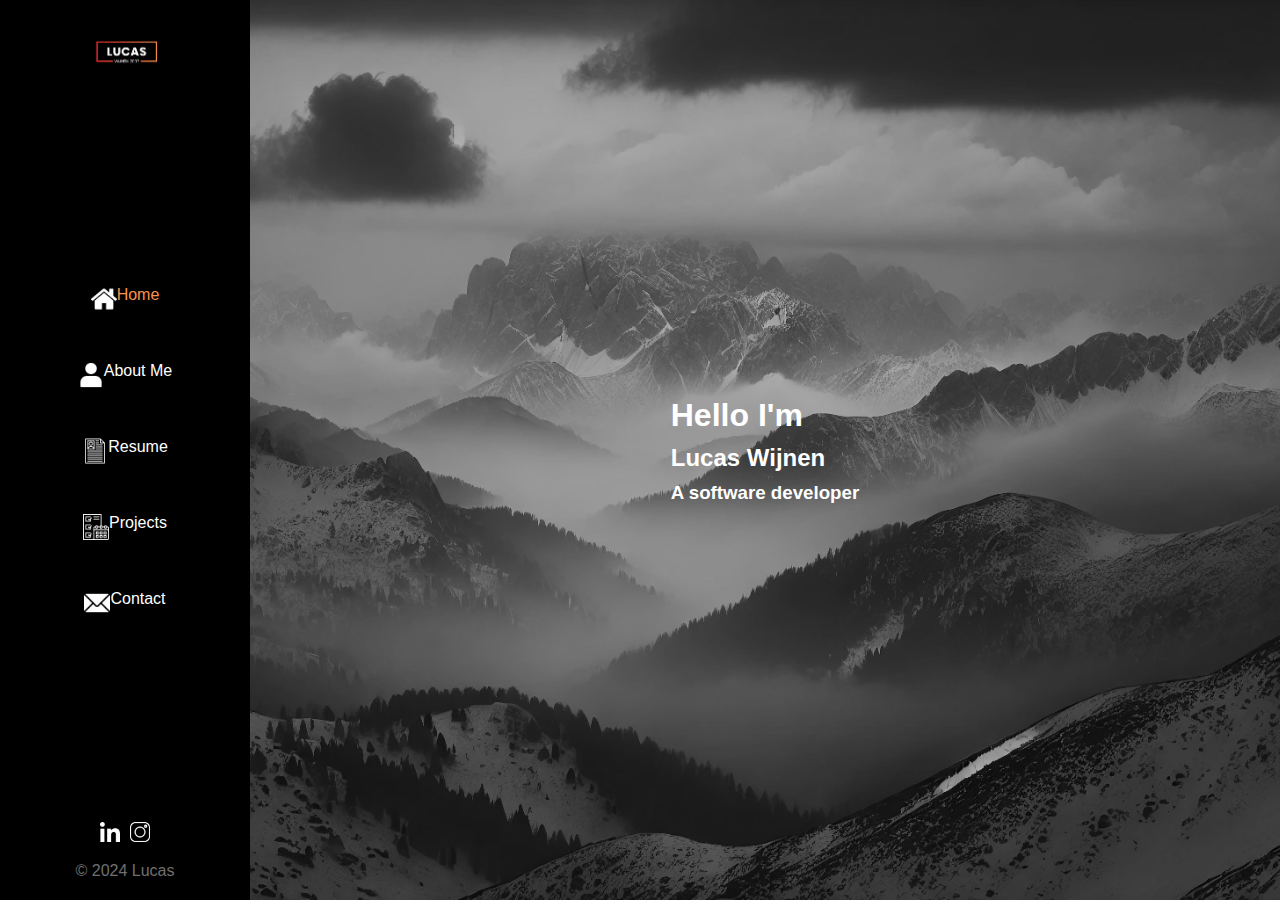
<file: index.html>
<!DOCTYPE html>
<html lang="en">

<head>
  <meta charset="UTF-8">
  <meta name="viewport" content="width=device-width, initial-scale=1.0">
  <title>Portfolio-LucasWijnen</title>
  <link rel="stylesheet" href="css/style.css">
  <link rel="preconnect" href="https://fonts.googleapis.com">
  <link rel="preconnect" href="https://fonts.gstatic.com" crossorigin>
  <link href="https://fonts.googleapis.com/css2?family=Average+Sans&display=swap" rel="stylesheet">
  <script>
    function myFunction() {
      var x = document.getElementById("myLinks");
      x.style.display = x.style.display === "block" ? "none" : "block";
    }
  </script>
</head>

<body>
  <div class="hoofd-container">
    <header>
      <div class="Menu-container">
        <img src="plaatjes/image.png" alt="logo">
        <nav class="nav-menu">
          <a class="flex" href="index.html">
            <img class="icon" src="plaatjes/home.png" alt="home icon">
            <span class="rood">Home</span>
          </a>
          <a class="flex" href="pages/about-me.html">
            <img class="icon" src="plaatjes/user.png" alt="about me icon">
            About Me
          </a>
          <a class="flex" href="pages/resume.html">
            <img class="icon" src="plaatjes/resume.png" alt="resume icon">
            Resume
          </a>
          <a class="flex" href="pages/projects.html">
            <img class="icon" src="plaatjes/projects.png" alt="projects icon">
            Projects
          </a>
          <a class="flex" href="pages/contact.html">
            <img class="icon" src="plaatjes/contact.png" alt="contact icon">
            Contact
          </a>
        </nav>

        <div class="gemaakt">
          <div class="social">
            <a href="https://www.linkedin.com/in/lucas-wijnen-214432359/" target="_blank">
              <img src="plaatjes/linkedin.png" alt="Linkedin">
            </a>
            <a href="https://www.instagram.com/lucaswijnen" target="_blank">
              <img src="plaatjes/instagram.png" alt="Instagram">
            </a>
          </div>
          © 2024 Lucas
        </div>
      </div>
    </header>

    <img onclick="myFunction()" class="none" src="plaatjes/hamburger.png" alt="hamburger">
    <div id="myLinks" class="hamburger">
      <img onclick="myFunction()" class="none" src="plaatjes/hamburger.png" alt="hamburger">
      <div class="hamburger-nav">
        <img src="plaatjes/image.png" alt="logo">
        <a class="flex" href="index.html">
          <img class="icon" src="plaatjes/home.png" alt="home icon">
          <span class="rood">Home</span>
        </a>
        <a class="flex" href="pages/about-me.html">
          <img class="icon" src="plaatjes/user.png" alt="about me icon">
          About Me
        </a>
        <a class="flex" href="pages/resume.html">
          <img class="icon" src="plaatjes/resume.png" alt="resume icon">
          Resume
        </a>
        <a class="flex" href="pages/projects.html">
          <img class="icon" src="plaatjes/projects.png" alt="projects icon">
          Projects
        </a>
        <a class="flex" href="pages/contact.html">
          <img class="icon" src="plaatjes/contact.png" alt="contact icon">
          Contact
        </a>
      </div>
    </div>

    <main class="main-container">
      <div class="text-container">
        <div class="mid-text">
          <h1>Hello I'm</h1>
          <h2>Lucas Wijnen</h2>
          <h3>A software developer</h3>
        </div>
      </div>
    </main>
  </div>
</body>

</html>
</file>
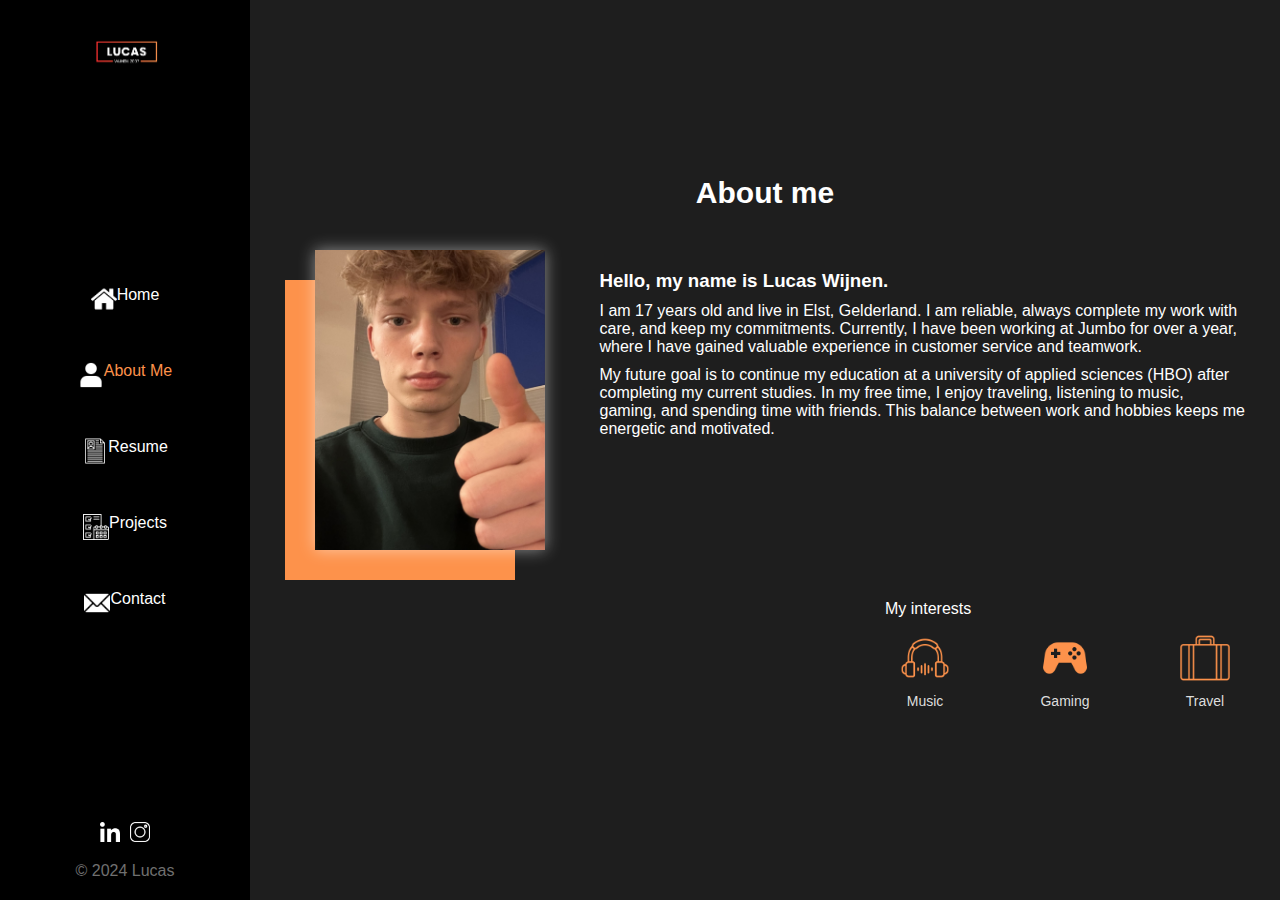
<file: pages/about-me.html>
<!DOCTYPE html>
<html lang="en">

<head>
  <meta charset="UTF-8">
  <meta name="viewport" content="width=device-width, initial-scale=1.0">
  <title>About Me</title>
  <link rel="stylesheet" href="../css/pages.css">
</head>

<body>
  <header>
    <div class="Menu-container">
      <img src="../plaatjes/image.png" alt="logo">
      <nav class="nav-menu">
        <a class="flex" href="../index.html">
          <img class="icon" src="../plaatjes/home.png" alt="home icon">
          Home
        </a>
        <a class="flex" href="about-me.html">
          <img class="icon" src="../plaatjes/user.png" alt="about me icon">
          <span class="rood">About Me</span>
        </a>
        <a class="flex" href="resume.html">
          <img class="icon" src="../plaatjes/resume.png" alt="resume icon">
          Resume
        </a>
        <a class="flex" href="projects.html">
          <img class="icon" src="../plaatjes/projects.png" alt="projects icon">
          Projects
        </a>
        <a class="flex" href="contact.html">
          <img class="icon" src="../plaatjes/contact.png" alt="contact icon">
          Contact
        </a>
      </nav>

      <div class="gemaakt">
        <div class="social">
          <a href="https://www.linkedin.com/in/lucas-wijnen-214432359/" target="_blank">
            <img src="../plaatjes/linkedin.png" alt="Linkedin">
          </a>
          <a href="https://www.instagram.com/lucaswijnen" target="_blank">
            <img src="../plaatjes/instagram.png" alt="Instagram">
          </a>
        </div>
        © 2024 Lucas
      </div>
    </div>
  </header>

  <div class="midden">
    <div class="about">
      <h2>About me</h2>
      <div class="flex">
        <div class="foto-container">
          <div class="blokje orange"></div>
          <div class="blokje-wit wit">
            <img style="width: 100%; height: 100%;" src="../plaatjes/profielfoto.jpg" alt="profielfoto">
          </div>
        </div>
        <div class="overmij-tekst">
          <h3>Hello, my name is Lucas Wijnen.</h3>
          <p>
            I am 17 years old and live in Elst, Gelderland. I am reliable, always complete my work with care,
            and keep my commitments. Currently, I have been working at Jumbo for over a year, where I have
            gained valuable experience in customer service and teamwork.
          </p>
          <p>
            My future goal is to continue my education at a university of applied sciences (HBO) after completing
            my current studies. In my free time, I enjoy traveling, listening to music, gaming, and spending
            time with friends. This balance between work and hobbies keeps me energetic and motivated.
          </p>
        </div>
      </div>
      <div style="display: flex; justify-content: flex-end;">
        <div class="intresses">
          <p>My interests</p>
          <div class="hobbys">
            <div class="hobby">
              <img src="../plaatjes/music1.png" alt="music">
              <p>Music</p>
            </div>
            <div class="hobby">
              <img src="../plaatjes/controler.png" alt="controller">
              <p>Gaming</p>
            </div>
            <div class="hobby">
              <img src="../plaatjes/suitcase1.png" alt="suitcase">
              <p>Travel</p>
            </div>
          </div>
        </div>
      </div>
    </div>
  </div>
</body>

</html>
</file>
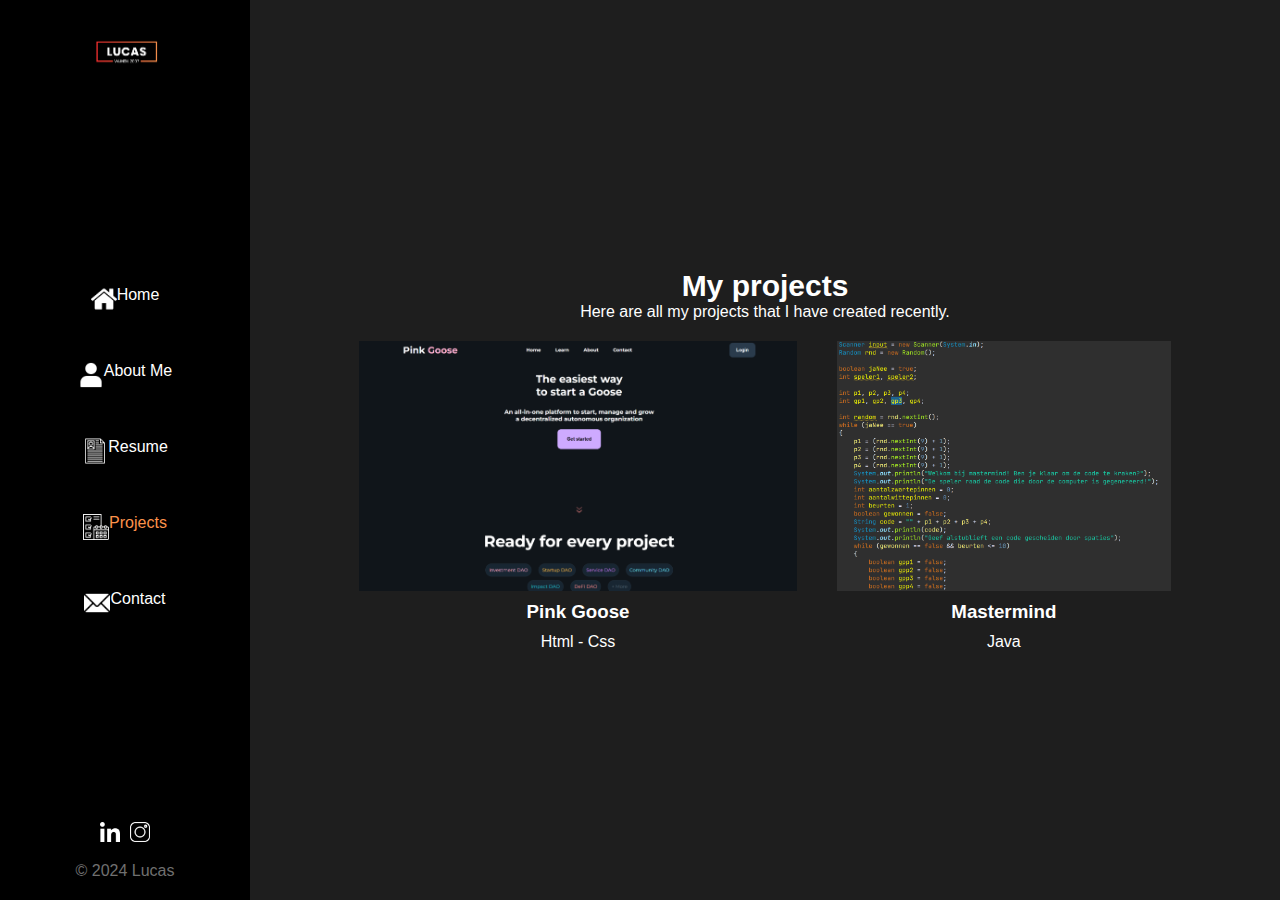
<file: pages/projects.html>
<!DOCTYPE html>
<html lang="en">

<head>
  <meta charset="UTF-8">
  <meta name="viewport" content="width=device-width, initial-scale=1.0">
  <title>Projects</title>
  <link rel="stylesheet" href="../css/pages.css">
</head>

<body>
  <header>
    <div class="Menu-container">
      <img src="../plaatjes/image.png" alt="logo">
      <nav class="nav-menu">
        <a class="flex" href="../index.html">
          <img class="icon" src="../plaatjes/home.png" alt="home icon">
          Home
        </a>
        <a class="flex" href="about-me.html">
          <img class="icon" src="../plaatjes/user.png" alt="about me icon">
          About Me
        </a>
        <a class="flex" href="resume.html">
          <img class="icon" src="../plaatjes/resume.png" alt="resume icon">
          Resume
        </a>
        <a class="flex" href="projects.html">
          <img class="icon" src="../plaatjes/projects.png" alt="projects icon">
          <span class="rood">Projects</span>
        </a>
        <a class="flex" href="contact.html">
          <img class="icon" src="../plaatjes/contact.png" alt="contact icon">
          Contact
        </a>
      </nav>

      <div class="gemaakt">
        <div class="social">
          <a href="https://www.linkedin.com/in/lucas-wijnen-214432359/" target="_blank">
            <img src="../plaatjes/linkedin.png" alt="Linkedin">
          </a>
          <a href="https://www.instagram.com/lucaswijnen" target="_blank">
            <img src="../plaatjes/instagram.png" alt="Instagram">
          </a>
        </div>
        © 2024 Lucas
      </div>
    </div>
  </header>

  <div class="midden">
    <div class="projects-container">
      <h2 class="name">My projects</h2>
      <div>
        Here are all my projects that I have created recently.
      </div>

      <div class="projects-grid">
        <div class="project-item">
          <img class="foto" src="../plaatjes/pinkgoose.png" alt="Pink Goose">
          <h3>Pink Goose</h3>
          <p>Html - Css</p>
        </div>
        <div class="project-item">
          <img class="foto" src="../plaatjes/mastermind.png" alt="Mastermind">
          <h3>Mastermind</h3>
          <p>Java</p>
        </div>
      </div>
    </div>
  </div>
</body>

</html>
</file>
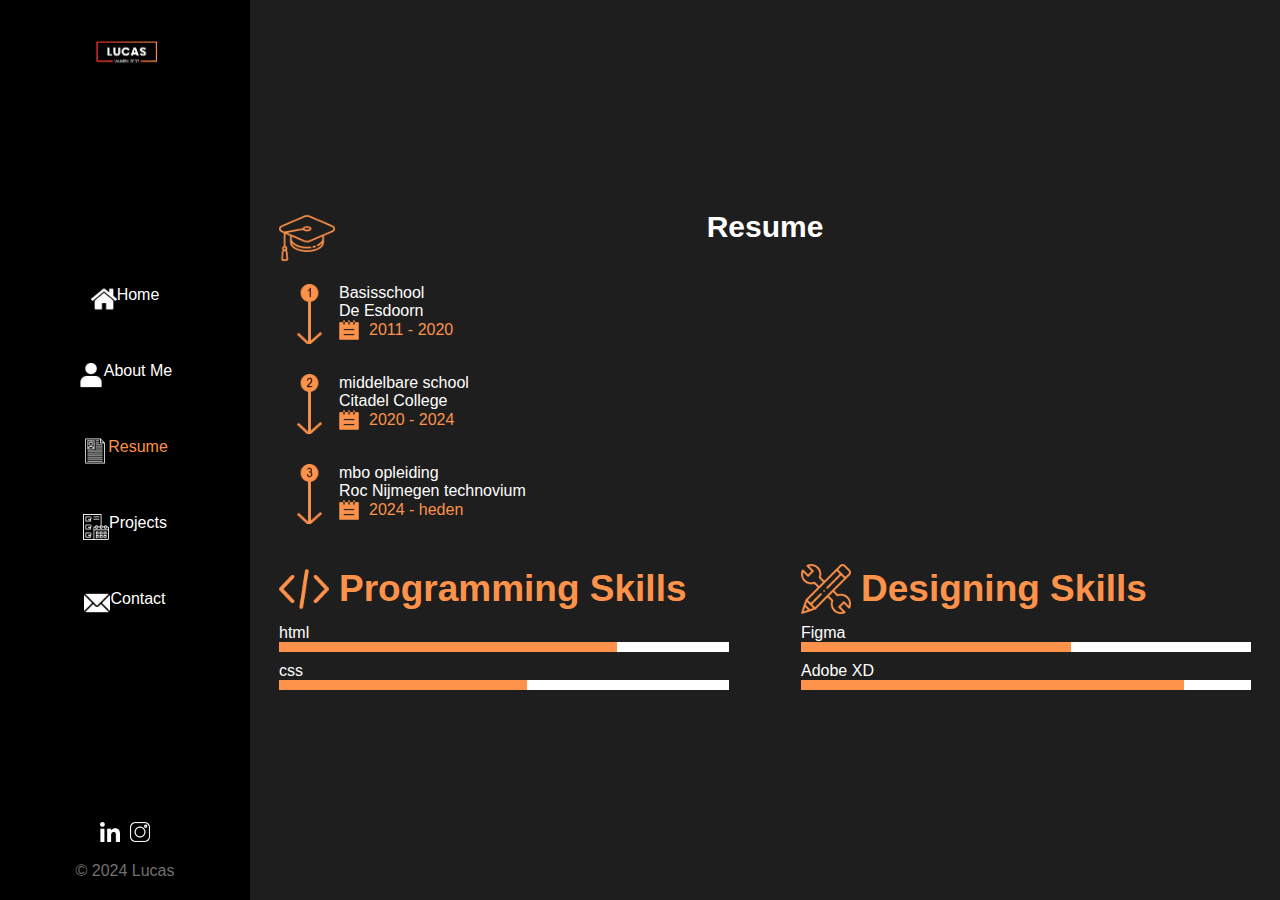
<file: pages/resume.html>
<!DOCTYPE html>
<html lang="en">

<head>
  <meta charset="UTF-8">
  <meta name="viewport" content="width=device-width, initial-scale=1.0">
  <title>Resume</title>
  <link rel="stylesheet" href="../css/pages.css">
</head>

<body class="resume-body">
  <header>
    <div class="Menu-container">
      <img src="../plaatjes/image.png" alt="logo">
      <nav class="nav-menu">
        <a class="flex" href="../index.html">
          <img class="icon" src="../plaatjes/home.png" alt="home icon">
          Home
        </a>
        <a class="flex" href="about-me.html">
          <img class="icon" src="../plaatjes/user.png" alt="about me icon">
          About Me
        </a>
        <a class="flex" href="resume.html">
          <img class="icon" src="../plaatjes/resume.png" alt="resume icon">
          <span class="rood">Resume</span>
        </a>
        <a class="flex" href="projects.html">
          <img class="icon" src="../plaatjes/projects.png" alt="projects icon">
          Projects
        </a>
        <a class="flex" href="contact.html">
          <img class="icon" src="../plaatjes/contact.png" alt="contact icon">
          Contact
        </a>
      </nav>

      <div class="gemaakt">
        <div class="social">
          <a href="https://www.linkedin.com/in/lucas-wijnen-214432359/" target="_blank">
            <img src="../plaatjes/linkedin.png" alt="Linkedin">
          </a>
          <a href="https://www.instagram.com/lucaswijnen" target="_blank">
            <img src="../plaatjes/instagram.png" alt="Instagram">
          </a>
        </div>
        © 2024 Lucas
      </div>
    </div>
  </header>

  <div class="midden">
    <div class="resume">
      <h2 style="text-align: center;">Resume</h2>
      <img class="mortarboard" src="../plaatjes/mortarboard1.png" alt="muts">

      <div class="tijdlijn">
        <div class="school">
          <img class="pijl" src="../plaatjes/pijlmet1.png" alt="pijlmet1">
          <div class="gedeelte">
            <p>Basisschool</p>
            <p>De Esdoorn</p>
            <div class="datum">
              <img class="agenda" src="../plaatjes/agenda.png" alt="agenda">
              <p><span class="oranje">2011 - 2020</span></p>
            </div>
          </div>
        </div>

        <div class="school">
          <img class="pijl" src="../plaatjes/pijlmet2.png" alt="pijlmet2">
          <div class="gedeelte">
            <p>middelbare school</p>
            <p>Citadel College</p>
            <div class="datum">
              <img class="agenda" src="../plaatjes/agenda.png" alt="agenda">
              <p><span class="oranje">2020 - 2024</span></p>
            </div>
          </div>
        </div>

        <div class="school">
          <img class="pijl" src="../plaatjes/pijlmet3.png" alt="pijlmet3">
          <div class="gedeelte">
            <p>mbo opleiding</p>
            <p>Roc Nijmegen technovium</p>
            <div class="datum">
              <img class="agenda" src="../plaatjes/agenda.png" alt="agenda">
              <p><span class="oranje">2024 - heden</span></p>
            </div>
          </div>
        </div>
      </div>

      <div class="onderste">
        <div>
          <div style="display: flex; align-items: center; gap: 10px;">
            <img class="skills-img" src="../plaatjes/coding.png" alt="coding">
            <h3 style="font-size: 37px;"><span class="oranje">Programming Skills</span></h3>
          </div>
          <p>html</p>
          <div class="procent-bar">
            <div class="procent-html"></div>
          </div>
          <p>css</p>
          <div class="procent-bar">
            <div class="procent-css"></div>
          </div>
        </div>

        <div>
          <div style="display: flex; align-items: center; gap: 10px;">
            <img class="skills-img" src="../plaatjes/pencil.png" alt="coding">
            <h3 style="font-size: 37px;"><span class="oranje">Designing Skills</span></h3>
          </div>
          <p>Figma</p>
          <div class="procent-bar">
            <div class="procent-figma"></div>
          </div>
          <p>Adobe XD</p>
          <div class="procent-bar">
            <div class="procent-adobe"></div>
          </div>
        </div>
      </div>
    </div>
  </div>
</body>

</html>
</file>
<file: css/style.css>
html,
/* Algemene stijl voor alle pagina's */
body {
    min-height: 100vh;
    display: flex;
    flex-direction: column;
    margin: 0;
    padding: 0;
    height: 100%;
    color: white;
    font-family: 'Montserrat', sans-serif;
    background-color: #1E1E1E;
}
.flex {
    display: flex;
}

.icon {
    width: 26px;
    height: 26px;
}
.rood {
    color: #FD924B;
}

body{ 
    width: 100%;
    height: 100%;
    z-index: -1;
    background: url('../plaatjes/grayer_mountain_landscape.png') center/cover no-repeat fixed;
}

h1, h2, h3 {
    margin: 0;
}

.hoofd-container {
    display: flex;
    height: 100%;
    
}

.Menu-container {
    display: flex;
    flex-direction: column;
    justify-content: space-between;
    align-items: center;
    background-color: black;
    height: 100%;
    width: 250px;
}

.nav-menu {
    display: flex;
    justify-content: center;
    flex-direction: column;
    align-items: center;
    gap: 50px;
}

.nav-menu a,
.nav-menu:visited {
    text-decoration: none;
    color: white;
}

.main-container {
    width: 100%;
    height: 100%;
    display: flex;
    justify-content: center;
    align-items: center;
}

.mid-text {
    display: flex;
    justify-content: center;
    flex-direction: column;
    width: 100%;
    gap: 10px;
}

.text-container {
    display: flex;
    justify-content: center;
}

.gemaakt {
    display: flex;
    flex-direction: column;
    justify-content: center;
    gap: 20px;
    color: #707070;
    padding: 20px;
    box-sizing: border-box;
}
.social {
    display: flex;
    justify-content: center;
    gap: 10px;
}
.social img {
    height: 20px;
    width: 20px;
}

img {
    display: flex;
    justify-content: center;
    width: 100px;
    height: 100px;
}

.kleur{
    color: #FD924B;
}

.hamburger {
    display: none;
}
.none{
    display: none;
}
.none {
    height: 30px;
    width: 50px;
    position: absolute;
    left: 10px;
    top: 10px;
}

@media only screen and (max-width: 900px) {

    header {
        display: none;
    }
    .hamburger {
        display: none;
        position: absolute;
        width: 100%;
        height: 300px;
        background-color: black;
        border-radius: 0px 0px 10px 10px;
    }
    .hamburger-nav {
        display: flex;
        flex-direction: column;
        align-items: center;
        gap: 10px;
    }
    .hamburger-nav a {
        text-decoration: none;
        color: white;
    }
    .none {
        display: block;
    }
  }
</file>
<file: css/pages.css>
html,
body {
    display: flex;
    margin: 0;
    padding: 0;
    height: 100%;
    color: white;
    font-family: 'Montserrat', sans-serif;
    background-color: #1E1E1E;
    width: 100%;

}

header {
    height: 100%;

}

h1,
h2,
h3 {
    margin: 0;
}

.hoofd-container {
    display: flex;
    height: 100vh;
    /* Changed to 100vh to ensure it takes full viewport height */
}

.Menu-container {
    display: flex;
    flex-direction: column;
    justify-content: space-between;
    align-items: center;
    background-color: black;
    height: 100%;
    min-width: 250px;
    max-width: 250px;
}

.nav-menu {
    display: flex;
    justify-content: center;
    flex-direction: column;
    align-items: center;
    gap: 50px;
}

.nav-menu a,
.nav-menu:visited {
    text-decoration: none;
    color: white;
}

.main-container {
    width: 100%;
    height: 100%;
    display: flex;
    justify-content: center;
    align-items: center;
}

.mid-text {
    display: flex;
    justify-content: center;
    flex-direction: column;
    width: 100%;
    gap: 10px;
}

.text-container {
    display: flex;
    justify-content: center;
}

.gemaakt {
    display: flex;
    flex-direction: column;
    justify-content: center;
    gap: 20px;
    color: #707070;
    padding: 20px;
    box-sizing: border-box;
}

.social {
    display: flex;
    justify-content: center;
    gap: 10px;
}

.social img {
    height: 20px;
    width: 20px;
}

img {
    display: flex;
    justify-content: center;
    width: 100px;
    height: 100px;
}

.rood {
    color: #FD924B;
}

.projects-container {
    display: flex;
    flex-direction: column;
    /* Zorgt ervoor dat de items onder elkaar staan */
    align-items: center;
    /* Centreert de items horizontaal */
    text-align: center;
    /* Centreert de tekst */
}

.name {
    margin-top: 20px;
}

p {
    margin: 0; /* Verwijdert alle marges */
    margin-top: 10px;
}

.projects {
    font-size: 30px;
    margin-bottom: 10px;
    /* Ruimte tussen de titel en de beschrijving */
}

.project-item {
    align-items: center; 
    flex-direction: row-reverse;
    flex-wrap: wrap;   
}

.projects-grid {
    display: flex;
    flex-direction: row; /* Zet de items naast elkaar */
    justify-content: center; 
    gap: 20px; 
    flex-wrap: wrap; 
}

.icon {
    width: 26px;
    height: 26px;
}

.foto {
    width: auto;
    height: 250px;
    margin: 10px;
    margin-top: 20px;

}

/* resume */
h2 {
    font-size: 30px;
}

.tijdlijn {
    display: flex;
    flex-direction: column;
    gap: 30px;
}

.school p {
    margin: 0;
}

.school {
    display: flex;
}

.datum {
    display: flex;
    align-items: center;
    gap: 10px;
}

.pijl {
    width: 60px;
    height: 60px;
}

.agenda {
    width: 20px;
    height: 20px;
}

.gedeelte {
    display: flex;
    flex-direction: column;
    margin: 0;
}

.oranje {
    color: #FD924B;
}

.mortarboard {
    width: 56px;
    height: 56px;
    position: absolute;
}

.procent-bar {
    width: 450px;
    height: 10px;
    background-color: white;
}

.procent-html {
    width: 75%;
    height: 10px;
    background-color: #FD924B;
}

.procent-css {
    width: 55%;
    height: 10px;
    background-color: #FD924B;
}

.onderste {
    display: flex;
    justify-content: center;
    gap: 72px;
}

.procent-figma {
    width: 60%;
    height: 10px;
    background-color: #FD924B;
}

.procent-adobe {
    width: 85%;
    height: 10px;
    background-color: #FD924B;
}

.midden {
    display: flex;
    justify-content: center;
    /* Centreert horizontaal */
    align-items: center;
    /* Zorgt ervoor dat het bovenaan begint */
    width: 100%;
    box-sizing: border-box;
    /* Houdt rekening met padding */
}

.resume {
    max-width: 1200px;
    /* Limiteert de maximale breedte */
    margin: 0 auto;
    /* Centreert het element horizontaal */
    display: flex;
    flex-direction: column;
    gap: 40px;
}

.skills-img {
    width: 50px;
    height: 50px;
}

/* Foto-container */
.foto-container {
    position: relative;
    width: 260px;
    height: 320px;
    margin: 0 auto 20px auto;
}

.orange {
    background-color: #FD924B;
    width: 230px;
    height: 300px;
    position: absolute;
    top: 30px;
    left: 0;
}

.wit {
    background-color: white;
    width: 230px;
    height: 300px;
    position: absolute;
    top: 0;
    left: 30px;
    box-shadow: 0 0 15px rgba(255, 255, 255, 0.5);
    z-index: 1;
}

.overmij-tekst {
    margin: 20px auto;
    width: 80%;
    max-width: 700px;
    padding-left: 10%;
}


/* Interesses */
.hobby {
    display: inline-block;
    margin: 15px;
    text-align: center;
}

.hobby img {
    width: 50px;
    height: 50px;
    margin-bottom: 10px;
}

.hobby p {
    font-size: 14px;
    color: #dddddd;
}
.flex {
    display: flex;
}
.about h2 {
    text-align: center;
    margin-bottom: 40px;
}
.intresses {
    display: flex;
    flex-direction: column;
}
.hobbys {
    display: flex;
    gap: 60px;
}

/* contact */
.contact {
    display: flex;
    flex-direction: column;
    gap: 30px;
    max-width: 100%;
    align-items: center;
}
.contact-options {
    display: flex;
    gap: 60px;
}
.option-frame {
    display: flex;
    align-items: center;
    width: 350px;
    height: 140px;
    background-color: #252525;
    border-radius: 10px;
    padding: 20px;
    box-sizing: border-box;
}
.option-frame img {
    height: 50px;
    width: 50px;
    margin-right: 20px;
}
.contact-form form {
    display: flex;
    flex-direction: column;
    gap: 11px;
    align-items: center;
}
.boven-helft {
    width: 450px;
    height: 50px;
    border: solid 1px #707070;
    background-color: #1E1E1E;
    color: white;
    border-radius: 5px;
    padding: 20px;
    box-sizing: border-box;
}
#subject {
    width: 924px;
    height: 50px;
    border: solid 1px #707070;
    background-color: #1E1E1E;
    color: white;
    border-radius: 5px;
    padding: 20px;
    box-sizing: border-box; 
}
#message {
    width: 924px;
    height: 200px;
    border: solid 1px #707070;
    background-color: #1E1E1E;
    color: white;
    border-radius: 5px;
    padding: 20px;
    box-sizing: border-box; 
    resize: none;
}
#submit {
    background-color: #FD924B;
    width: 200px;
    height: 50px;
    border: none;
    border-radius: 5px;
}
</file>
